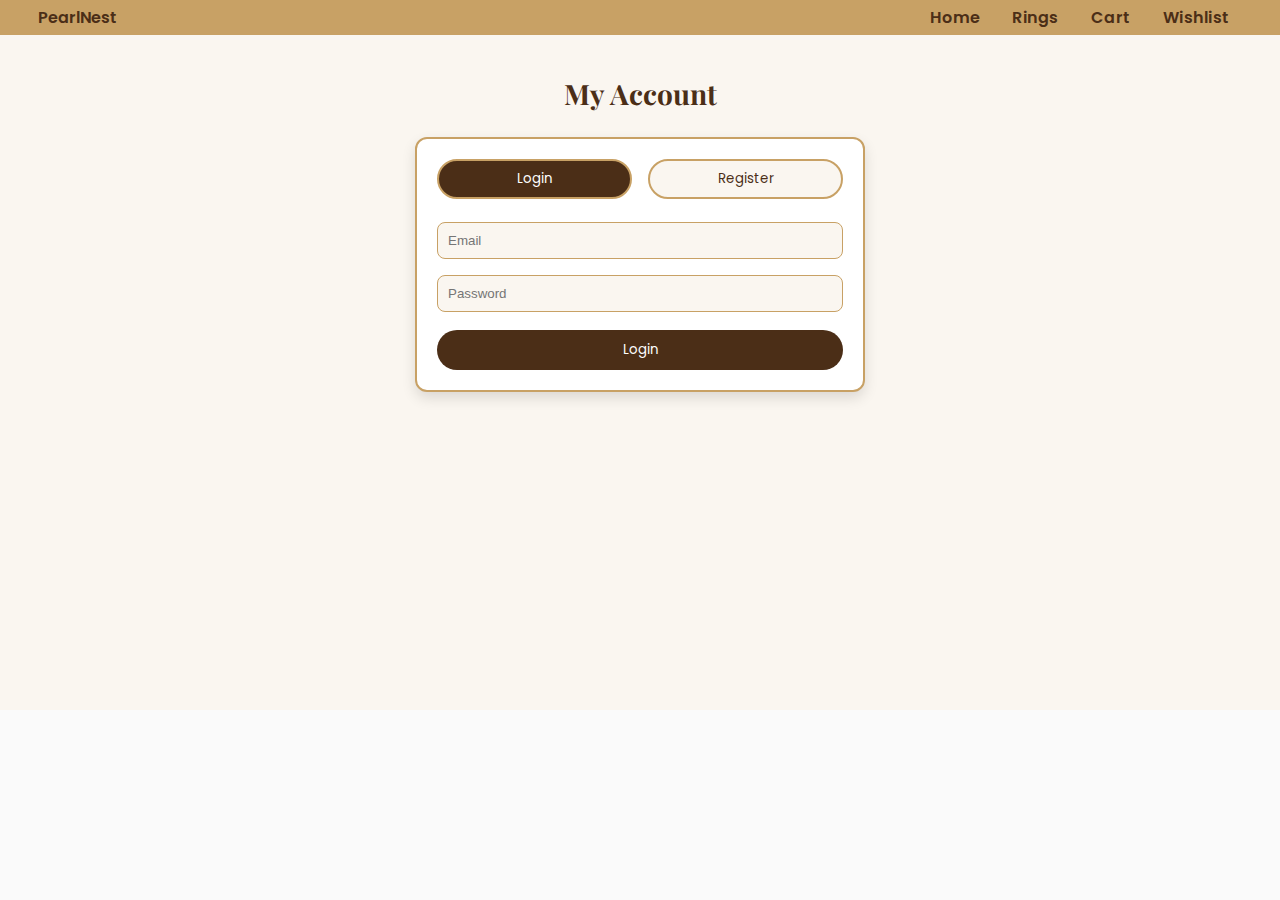
<file: account.html>
<!DOCTYPE html>
<html>
<head>
<title>My Account - PearlNest</title>

<link href="https://fonts.googleapis.com/css2?family=Playfair+Display:wght@500;700&family=Poppins:wght@300;400;500&display=swap" rel="stylesheet">

<link rel="stylesheet" href="style.css">

<style>

.account-page{
  padding:40px 6%;
  background:#faf6f0;
  min-height:75vh;
  font-family:"Poppins", sans-serif;
}

.account-title{
  text-align:center;
  font-size:28px;
  margin-bottom:25px;
  color:#4b2e17;
  font-family:"Playfair Display", serif;
}

/* Container */
.account-box{
  max-width:450px;
  margin:auto;
  background:white;
  border-radius:12px;
  border:2px solid #c8a165;
  box-shadow:0 6px 14px rgba(0,0,0,0.12);
  padding:20px;
}

/* Switch Buttons */
.account-tabs{
  display:flex;
  justify-content:space-between;
  margin-bottom:15px;
}

.account-tabs button{
  width:48%;
  padding:8px 0;
  border-radius:20px;
  border:2px solid #c8a165;
  background:#faf6f0;
  color:#4b2e17;
  cursor:pointer;
}

.account-tabs button.active{
  background:#4b2e17;
  color:white;
}

/* Forms */
.account-form{
  display:none;
}

.account-form input{
  width:100%;
  padding:10px;
  border-radius:8px;
  border:1.5px solid #c8a165;
  outline:none;
  margin:8px 0;
  background:#faf6f0;
}

.account-form button{
  width:100%;
  padding:10px;
  border-radius:20px;
  border:none;
  background:#4b2e17;
  color:white;
  cursor:pointer;
  margin-top:10px;
}

.account-form button:hover{
  background:#c8a165;
}

</style>
</head>

<body>

<header>
PearlNest
<div>
<a href="index.html">Home</a>
<a href="rings.html">Rings</a>
<a href="cart.html">Cart</a>
<a href="wishlist.html">Wishlist</a>
</div>
</header>

<section class="account-page">

<h2 class="account-title">My Account</h2>

<div class="account-box">

  <div class="account-tabs">
    <button id="loginTab" class="active">Login</button>
    <button id="registerTab">Register</button>
  </div>

  <!-- Login Form -->
  <form class="account-form" id="loginForm" style="display:block;">
    <input type="email" placeholder="Email" required>
    <input type="password" placeholder="Password" required>
    <button>Login</button>
  </form>

  <!-- Register Form -->
  <form class="account-form" id="registerForm">
    <input type="text" placeholder="Full Name" required>
    <input type="email" placeholder="Email" required>
    <input type="password" placeholder="Password" required>
    <button>Create Account</button>
  </form>

</div>

</section>

<script>
const loginTab = document.getElementById("loginTab");
const registerTab = document.getElementById("registerTab");
const loginForm = document.getElementById("loginForm");
const registerForm = document.getElementById("registerForm");

loginTab.onclick = () => {
  loginTab.classList.add("active");
  registerTab.classList.remove("active");
  loginForm.style.display = "block";
  registerForm.style.display = "none";
}

registerTab.onclick = () => {
  registerTab.classList.add("active");
  loginTab.classList.remove("active");
  registerForm.style.display = "block";
  loginForm.style.display = "none";
}
</script>

</body>
</html>
</file>
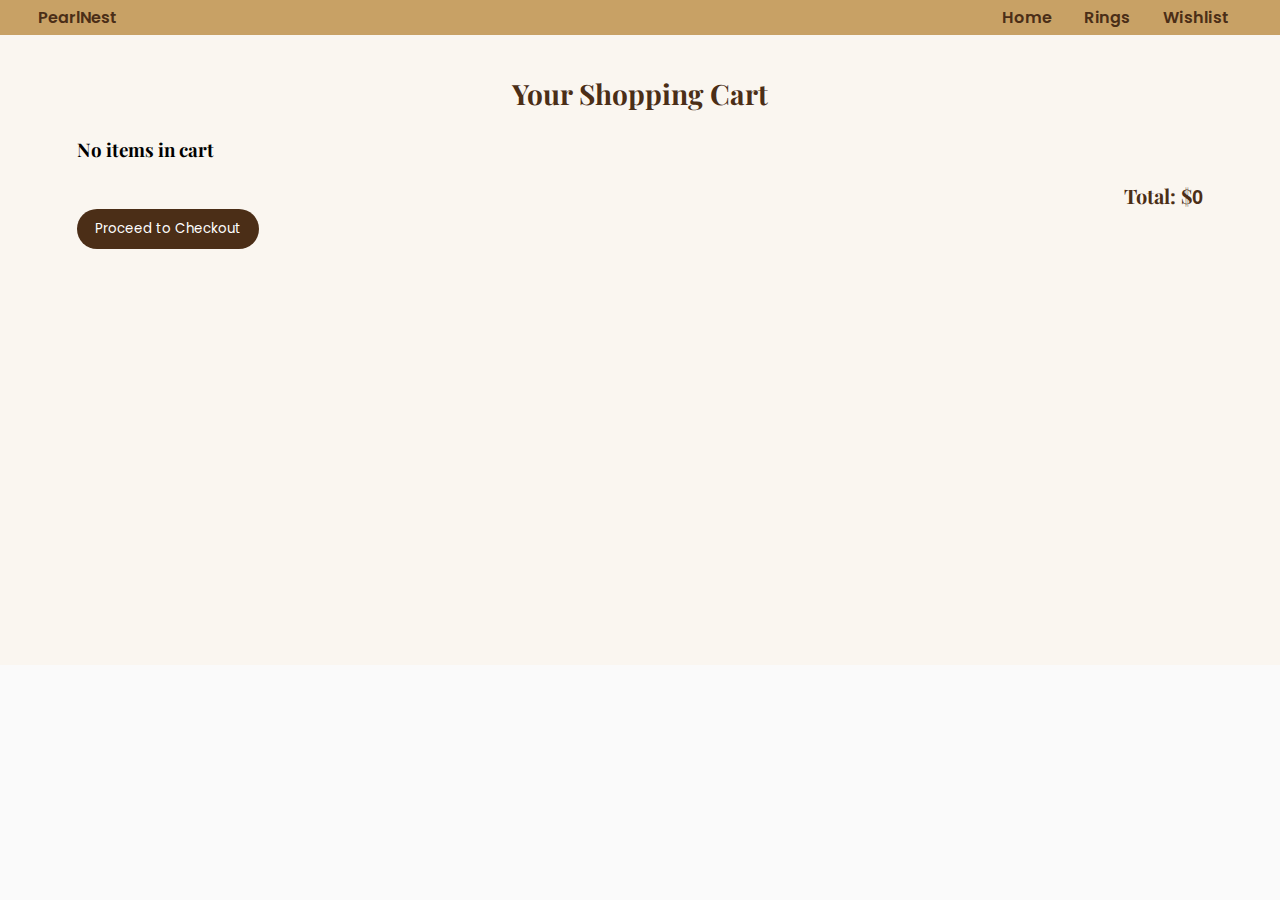
<file: cart.html>
<!DOCTYPE html>
<html>
<head>
<title>Cart - PearlNest</title>

<link href="https://fonts.googleapis.com/css2?family=Playfair+Display:wght@500;700&family=Poppins:wght@300;400;500&display=swap" rel="stylesheet">

<link rel="stylesheet" href="style.css">

<style>
.cart-page{
  padding:40px 6%;
  background:#faf6f0;
  min-height:70vh;
}

.cart-title{
  text-align:center;
  font-size:28px;
  margin-bottom:25px;
  color:#4b2e17;
  font-family:"Playfair Display", serif;
}

.cart-box{
  background:white;
  border:2px solid #c8a165;
  border-radius:12px;
  padding:18px;
  margin-bottom:15px;
  display:flex;
  justify-content:space-between;
  align-items:center;
  box-shadow:0 6px 14px rgba(0,0,0,0.12);
}

.cart-box h3{
  color:#4b2e17;
}

.cart-total{
  text-align:right;
  margin-top:20px;
  font-size:20px;
  color:#4b2e17;
}

.checkout-btn{
  padding:10px 18px;
  border-radius:20px;
  border:none;
  background:#4b2e17;
  color:white;
  cursor:pointer;
}

.checkout-btn:hover{
  background:#c8a165;
}
</style>
</head>

<body>

<header>
PearlNest
<div>
<a href="index.html">Home</a>
<a href="rings.html">Rings</a>
<a href="wishlist.html">Wishlist</a>
</div>
</header>

<section class="cart-page">
<h2 class="cart-title">Your Shopping Cart</h2>

<div id="cartItems">
  <!-- JS will load cart items here -->
</div>

<h3 class="cart-total">Total: $<span id="totalAmount">0</span></h3>

<button class="checkout-btn">Proceed to Checkout</button>

</section>

<script>
document.addEventListener("DOMContentLoaded", () => {

  let cart = JSON.parse(localStorage.getItem("cart")) || [];

  const cartBox = document.getElementById("cartItems");
  const totalAmount = document.getElementById("totalAmount");

  function displayCart(){
      cartBox.innerHTML = "";

      if(cart.length === 0){
          cartBox.innerHTML = "<h3>No items in cart</h3>";
          totalAmount.innerText = 0;
          return;
      }

      let total = 0;

      cart.forEach((item, index) => {
          total += Number(item.price);

          cartBox.innerHTML += `
          <div class="cart-box">
              <h3>${item.name}</h3>
              <p>$${item.price}</p>
              <button onclick="removeItem(${index})">Remove</button>
          </div>
          `;
      });

      totalAmount.innerText = total;
  }

  window.removeItem = function(index){
      cart.splice(index, 1);
      localStorage.setItem("cart", JSON.stringify(cart));
      displayCart();
  }

  displayCart();

});
</script>

</body>
</html>
</file>
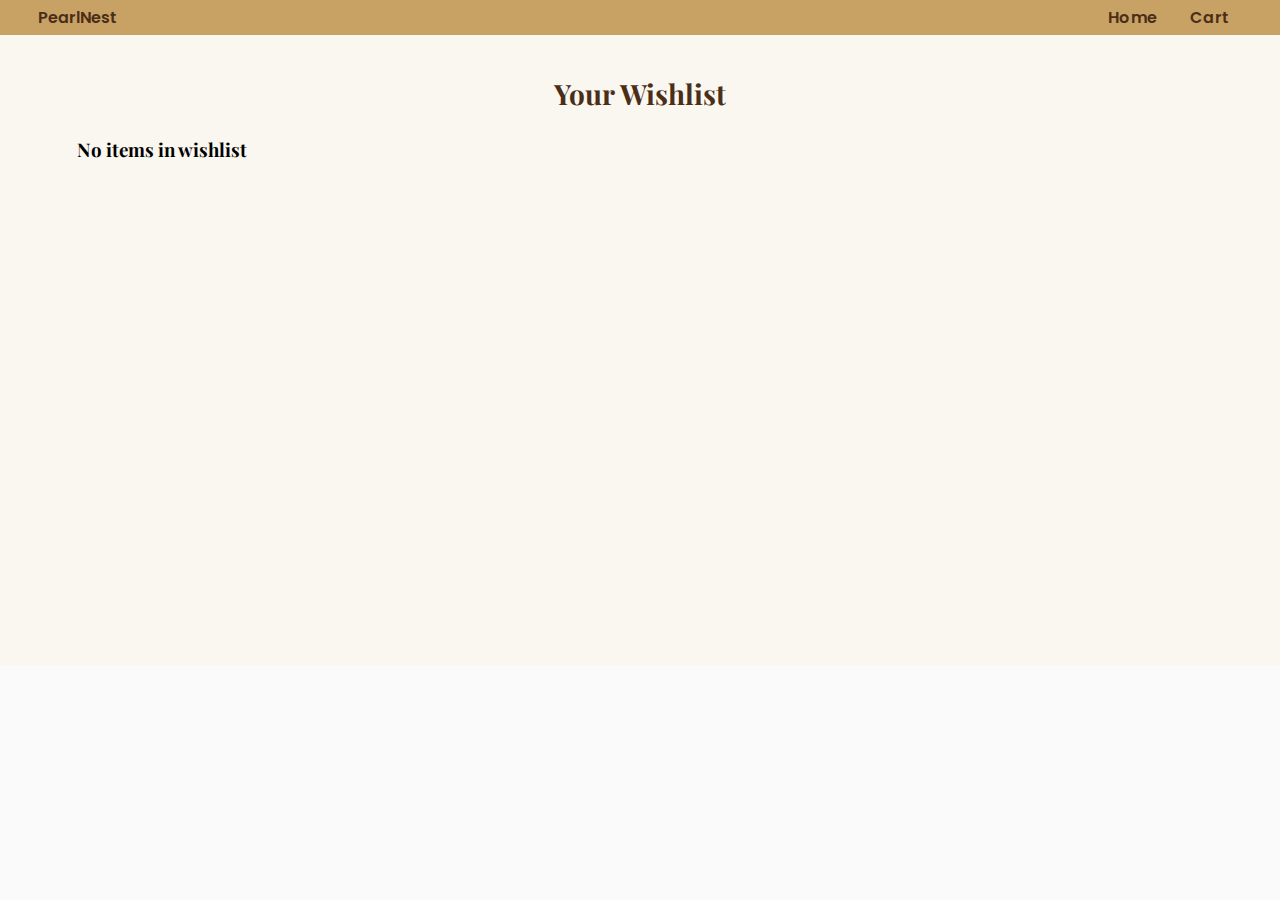
<file: wishlist.html>
<!DOCTYPE html>
<html>
<head>
<title>Wishlist - PearlNest</title>

<link href="https://fonts.googleapis.com/css2?family=Playfair+Display:wght@500;700&family=Poppins:wght@300;400;500&display=swap" rel="stylesheet">

<link rel="stylesheet" href="style.css">

<style>
.cart-page{
  padding:40px 6%;
  background:#faf6f0;
  min-height:70vh;
}

.cart-title{
  text-align:center;
  font-size:28px;
  margin-bottom:25px;
  color:#4b2e17;
  font-family:"Playfair Display", serif;
}

.cart-box{
  background:white;
  border:2px solid #c8a165;
  border-radius:12px;
  padding:18px;
  margin-bottom:15px;
  display:flex;
  justify-content:space-between;
  align-items:center;
  box-shadow:0 6px 14px rgba(0,0,0,0.12);
}

.cart-box h3{
  color:#4b2e17;
}

.checkout-btn{
  padding:10px 18px;
  border-radius:20px;
  border:none;
  background:#4b2e17;
  color:white;
  cursor:pointer;
}

.checkout-btn:hover{
  background:#c8a165;
}
</style>
</head>

<body>

<header>
PearlNest
<div>
<a href="index.html">Home</a>

<a href="cart.html">Cart</a>
</div>
</header>

<section class="cart-page">
<h2 class="cart-title">Your Wishlist</h2>

<div id="wishlistItems">
  <!-- JS will load wishlist items -->
</div>

</section>

<script>
document.addEventListener("DOMContentLoaded", () => {

  let wishlist = JSON.parse(localStorage.getItem("wishlist")) || [];

  const wishBox = document.getElementById("wishlistItems");

  function displayWishlist(){
      wishBox.innerHTML = "";

      if(wishlist.length === 0){
          wishBox.innerHTML = "<h3>No items in wishlist</h3>";
          return;
      }

      wishlist.forEach((item, index) => {
          
          wishBox.innerHTML += `
          <div class="cart-box">
              <h3>${item.name}</h3>
              <p>$${item.price}</p>
              <button onclick="removeWish(${index})">Remove</button>
          </div>
          `;
      });
  }

  window.removeWish = function(index){
      wishlist.splice(index, 1);
      localStorage.setItem("wishlist", JSON.stringify(wishlist));
      displayWishlist();
  }

  displayWishlist();

});
</script>

</body>
</html>
</file>
<file: style.css>
h1,h2,h3{
  font-family: "Playfair Display", serif;
}

body, p, a, button{
  font-family: "Poppins", sans-serif;
}
*{
  margin:0;
  padding:0;
  box-sizing:border-box;
  font-family:Arial;
}

body{
  background:#fafafa;
}
header{
  background:#faf6f0;
}
.top-message{
  width:100%;
  text-align:center;
  padding:6px 0;
  background:#4b2e17;     /* your theme */
  color:white;
  font-size:14px;
  letter-spacing:1px;
}
nav{
  background:#4b2e17;
}

nav a{
  margin: 0 12px;
  color:white;
}

nav a:hover{
  color:#c8a165;
}
header{
  width:100%;
  padding:0px 2%;
  display:flex;
  justify-content:space-between;
  align-items:center;
  background:rgb(200,161,101);
  box-shadow:0 2px 5px rgb(81, 55, 55);
}

.logo{
  font-size:18px;
  font-weight:bold;
}
.logo img{
  height:120px;
  width:auto;
  object-fit:contain;
}

.search-box{
  width:40%;
  display:flex;
  align-items:center;
  justify-content: center;
  position:relative;
}

.search-box input{
  width:100%;
  padding:8px 5px;
  border:none;
  border-bottom:2px solid #584a35; /* single line */
  outline:none;
  background:transparent;
  font-size:14px;
}

/* Placeholder style */
.search-box input::placeholder{
  color:#b08a5a;
}

/* Focus glow */
.search-box input:focus{
  border-bottom:2.5px solid #4b2e17;
}

/* HEADER BAR */
header{
  background:#c8a165;
  padding:5px 3%;
  display:flex;
  justify-content:space-between;
  align-items:center;
  font-family:"Poppins", sans-serif;
  font-weight:600;
  color:#4b2e17;
}

header div{
  display:flex;
  align-items:center;
  gap:20px;   
  justify-content: flex-start;     /* space between Home | Rings | Cart */
}

/* NAV LINKS */
header a,
header a:visited,
header a:active{
  text-decoration:none;
  color:#4b2e17 !important;
  margin-right:12px;
  letter-spacing:0.5px;
}

/* Hover effect */
header a:hover{
  color:white;
}

/* CART STYLE */
header span{
  font-weight:bold;
  
  color:#4b2e17;
  padding:3px 8px;
  border-radius:10px;
}

.header-icons{
    display:flex;
    gap:15px;
    align-items:center;
}

.header-icons /* Common style */
.icon{
  object-fit:contain;
  cursor:pointer;
  transition:0.3s;
}

.account-icon{
  height:25px;
  width:25px;
}

/* Wishlist size */
.heart-icon{
  height:26px;
  width:26px;
}

/* Cart size */
.cart-icon{
  height:35px;
  width:35px;
};

.cart-btn{
  text-decoration: none;
  color:#4b2e17;
  font-weight:600;
  font-size:18px;
  display:flex;
  align-items:center;
  justify-content: center;
  gap:4px;
}

.cart-btn:hover{
  color:#c8a165;
}
.cartcount{
  display:inline-block;
  align-items:center;
  justify-content:center;
  line-height:1; 
  top: 1px;  
  margin-top: 0;
  padding-top: 0;
  vertical-align: middle;
  position: relative; /* VERY IMPORTANT */

}
.cart-icon{
  width:32px;
  height:32px;
  object-fit:contain;
}

.cart-page{
  padding:40px 6%;
  background:#faf6f0;
  min-height:70vh;
}

/* Title */
.cart-title{
  text-align:center;
  font-size:28px;
  margin-bottom:25px;
  color:#4b2e17;
  font-family:"Playfair Display", serif;
}

/* Each cart box */
.cart-box{
  background:white;
  border:2px solid #c8a165;
  border-radius:14px;
  padding:18px;
  margin-bottom:18px;

  display:flex;
  justify-content:space-between;
  align-items:center;

  box-shadow:0 6px 14px rgba(0,0,0,0.12);
  font-family:'Poppins';
}

/* Product name + price look cleaner */
.cart-box h3{
  color:#4b2e17;
  font-size:18px;
}

.cart-box p{
  color:#4b2e17;
  font-weight:600;
  margin-right:10px;
}

/* Remove button */
.cart-box button{
  padding:7px 14px;
  border-radius:20px;
  border:2px solid #4b2e17;
  background:white;
  color:#4b2e17;
  cursor:pointer;
  transition:0.3s;
}

.cart-box button:hover{
  background:#4b2e17;
  color:white;
}

/* Total */
.cart-total{
  text-align:right;
  margin-top:20px;
  font-size:22px;
  color:#4b2e17;
  font-family:"Playfair Display", serif;
}

/* Hover animation */
.header-icons .icon:hover{
    transform:scale(1.15);
}

nav{
  width:100%;
  padding:10px 5%;
  display:flex;
  justify-content:center;
  gap:35px;
  background:rgb(92, 66, 66);
}

nav a{
  color:rgb(255, 253, 253);
  text-decoration:none;
  font-size:16px;
}



.hero img{
  width: 100%;
  height: 800px;   /* adjust as you like */
  object-fit: contain;
}
.cta{
  margin-top:15px;
  padding:10px 28px;
  background:#615441;
  color:white;
  border-radius:30px;
  border:none;
  cursor:pointer;
  font-size:16px;
  transition:0.3s;
}
.cta{
  display:block;
  margin: 0 auto;
}
.cta:hover{
  background:#d4a05c;
  transform:scale(1.06);
}
section{
  padding:30px 5%;
}
.categories{
  padding:40px 5%;
}

.cat-title{
  text-align:center;
  font-size:28px;
  margin-bottom:20px;
  color:#4b2e17;
  font-family:"Playfair Display", serif;
}

/* grid layout */
.cat-text-container{
  display:grid;
  grid-template-columns:repeat(auto-fit, minmax(170px,1fr));
  gap:18px;
}

/* text box style */
.cat-text-box{
  display:flex;
  align-items:center;
  justify-content:center;
  height:120px;
  border-radius:12px;
  background:#faf6f0;
  border:2px solid #c8a165;
  text-decoration:none;
  color:#4b2e17;
  font-size:18px;
  font-weight:600;
  letter-spacing:1px;
  transition:0.3s;
}

/* hover effect */
.cat-text-box:hover{
  background:#c8a165;
  color:white;
  transform:scale(1.05);
}
.section-title{
  text-align:center;
  font-size:28px;
  margin-bottom:15px;
  font-family: "Playfair Display", serif;  /* premium look */
  color:#4b2e17;
  letter-spacing:1px;
}

.products{
  display:grid;
  grid-template-columns:repeat(auto-fit,minmax(170px,1fr));
  gap:20px;
}

.product-box{
  background:white;
  border-radius:12px;
  box-shadow:0 4px 12px rgba(0,0,0,0.1);
  padding:10px;
  text-align:center;
  text-decoration:none;
  color:#4b2e17;
  transition:0.3s;
}

.product-box img{
  width:100%;
  height:160px;
  object-fit:cover;
  border-radius:10px;
}

.product-box:hover{
  transform:scale(1.05);
}
.why-us{
  padding:40px 5%;
  background:#faf6f0;
}

.why-title{
  text-align:center;
  font-size:28px;
  margin-bottom:25px;
  color:#4b2e17;
  font-family:"Playfair Display", serif;
}

/* ROW BOX GRID */
.why-container{
  display:flex;
  flex-wrap: wrap;
  justify-content: center;
  gap: 25px;
}

/* BOX STYLE */
.why-box{
  background:white;
  border-radius:12px;
  padding:18px;
  text-align:center;
  border:2px solid #c8a165;
  box-shadow:0 6px 14px rgba(0,0,0,0.12);
  transition:0.3s;
  height: 160px;
  width: 200px;
}

/* Hover effect */
.why-box:hover{
  transform:scale(1.06);
  background:#c8a165;
  color:white;
}

/* ICON STYLE */
.why-box img{
  height:55px;
  width:55px;
  object-fit:contain;
  margin-bottom:8px;
}
.why-box:hover img{
  filter: drop-shadow(0 0 10px gold);
}

.reviews{
  padding:40px 5%;
  background:#fff;
}

.review-title{
  text-align:center;
  font-size:28px;
  margin-bottom:25px;
  color:#4b2e17;
  font-family:"Playfair Display", serif;
}

/* grid cards */
.review-container{
  display:grid;
  grid-template-columns:repeat(auto-fit, minmax(220px,1fr));
  gap:20px;
}

/* each review card */
.review-box{
  background:#faf6f0;
  border-radius:12px;
  padding:18px;
  text-align:center;
  border:2px solid #c8a165;
  box-shadow:0 6px 14px rgba(0,0,0,0.12);
  transition:0.3s;
}

.review-box:hover{
  transform:scale(1.06);
}

/* stars */
.stars{
  font-size:18px;
  margin-bottom:8px;
}

/* name */
.review-box h4{
  margin-top:10px;
  color:#4b2e17;
}
.about{
  padding:45px 6%;
  background:#fff;
}

.about-title{
  text-align:center;
  font-size:28px;
  margin-bottom:15px;
  color:#4b2e17;
  font-family:"Playfair Display", serif;
}

.about-text{
  text-align:center;
  font-size:16px;
  color:#4b2e17;
  max-width:750px;
  margin:0 auto;
}

.about-points{
  margin-top:18px;
  text-align:center;
  color:#4b2e17;
  font-weight:500;
}
.faq{
  padding:40px 5%;
  background:#faf6f0;
}

.faq-title{
  text-align:center;
  font-size:28px;
  margin-bottom:25px;
  color:#4b2e17;
  font-family:"Playfair Display", serif;
}

/* FAQ box style */
.faq-box{
  background:white;
  border:2px solid #c8a165;
  border-radius:10px;
  margin:10px 0;
  padding:12px 18px;
  cursor:pointer;
  box-shadow:0 6px 14px rgba(0,0,0,0.12);
}

.faq-question{
  color:#4b2e17;
  margin:0;
  font-size:18px;
}

/* hidden answer initially */
.faq-answer{
  display:none;
  color:#4b2e17;
  margin-top:6px;
}
.footer{
  background:#faf6f0;
  padding:40px 6% 10px;
  color:#4b2e17;
}

.footer-container{
  display:grid;
  grid-template-columns:repeat(auto-fit, minmax(220px, 1fr));
  gap:25px;
}

/* Column Title */
.footer-box h3{
  margin-bottom:10px;
  color:#4b2e17;
  font-size:18px;
  position:relative;
}

/* Underline accent */
.footer-box h3::after{
  content:"";
  width:40px;
  height:3px;
  background:#c8a165;
  display:block;
  margin-top:4px;
}

/* Links */
.footer-box a{
  display:block;
  text-decoration:none;
  color:#4b2e17;
  padding:4px 0;
  transition:0.3s;
}

.footer-box a:hover{
  color:#c8a165;
}

/* Text */
.footer-box p{
  margin:4px 0;
}

/* Bottom Line */
.footer-bottom{
  text-align:center;
  margin-top:25px;
  padding-top:10px;
  border-top:1.5px solid #c8a165;
}

/* Section */
.rings-section{
  padding:90px 30%;
  background:#faf6f0;
  max-width: 1800px;
  margin: auto;
 
}

.rings-title{
  text-align:center;
  font-size:28px;
  margin-bottom:25px;
  color:#4b2e17;
  font-family:"Playfair Display", serif;
}

/* Product Grid */
.products{
  
  display:grid;
  grid-template-columns:repeat(3,260px);
  gap:65px;
  justify-content: center;
}

/* Product Card */
.card{
  width: 260px;
  background:white;
  border-radius:12px;
  text-align:center;
  padding:12px;
  border:2px solid #c8a165;
  box-shadow:0 6px 14px rgba(0,0,0,0.12);
  transition:0.3s;
 
  margin: auto;
}

.card:hover{
  transform:scale(1.06);
}

/* Product Image */
.card img{
  width:100%;
  height:200px;
  border-radius:10px;
  object-fit:cover;
}

/* Button */
.card button{
  margin-top:10px;
  padding:8px 12px;
  border-radius:20px;
  border:none;
  background:#4b2e17;
  color:white;
  cursor:pointer;
  transition:0.3s;
}

.card button:hover{
  background:#c8a165;
}
.card{
  position:relative;
}

.card{
  position: relative;
}
</file>
